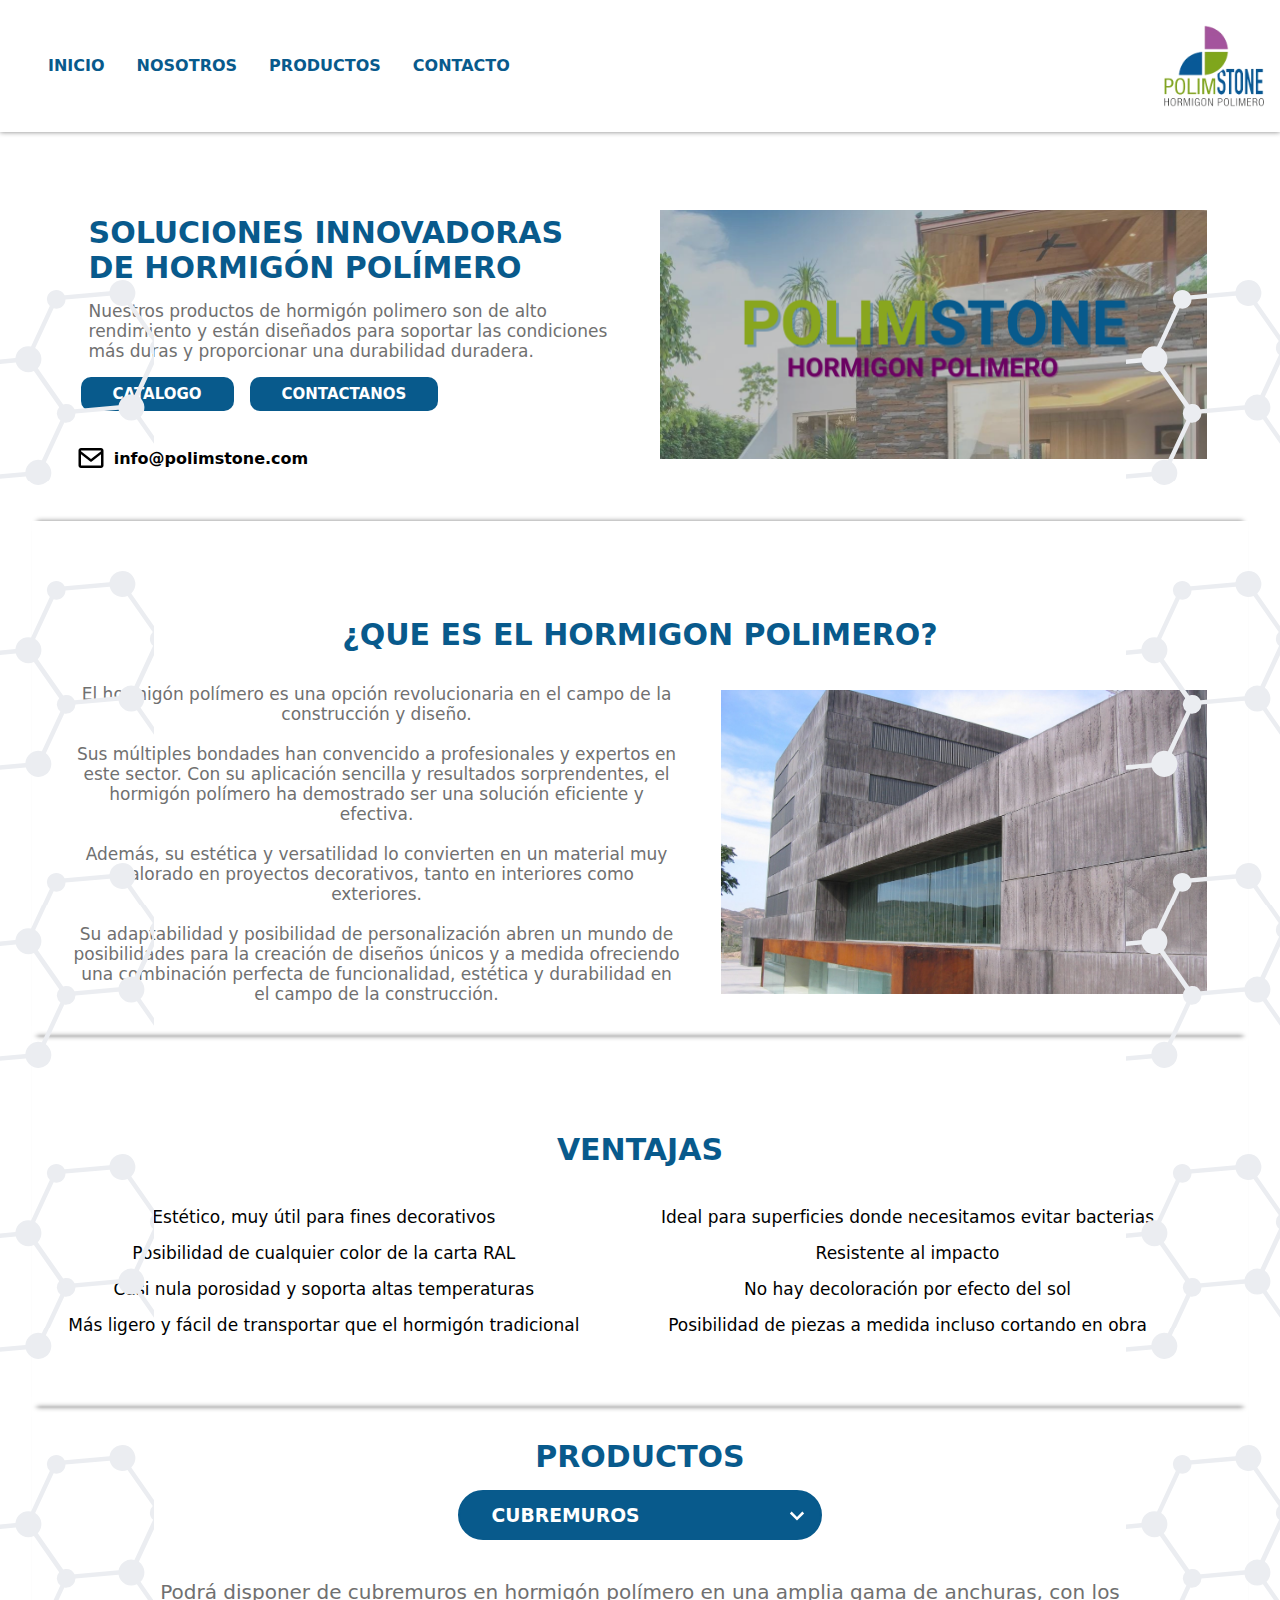
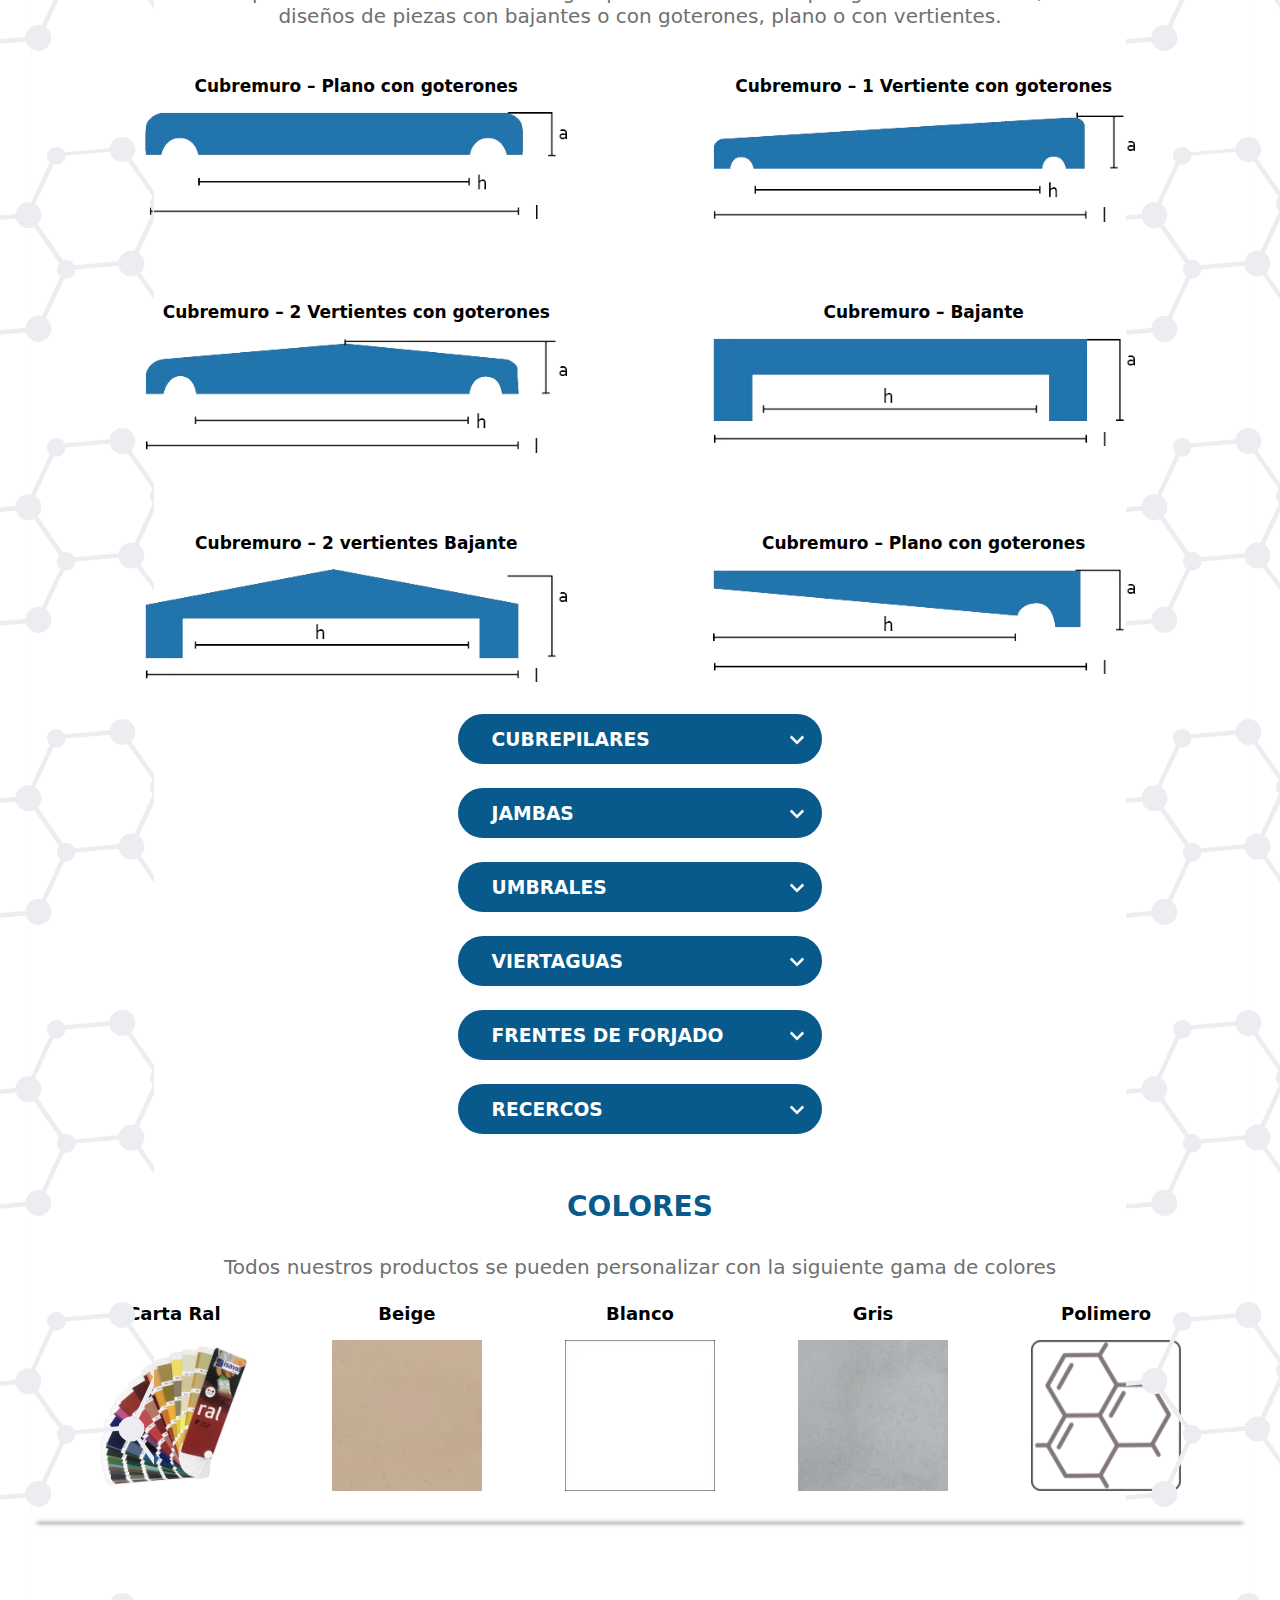
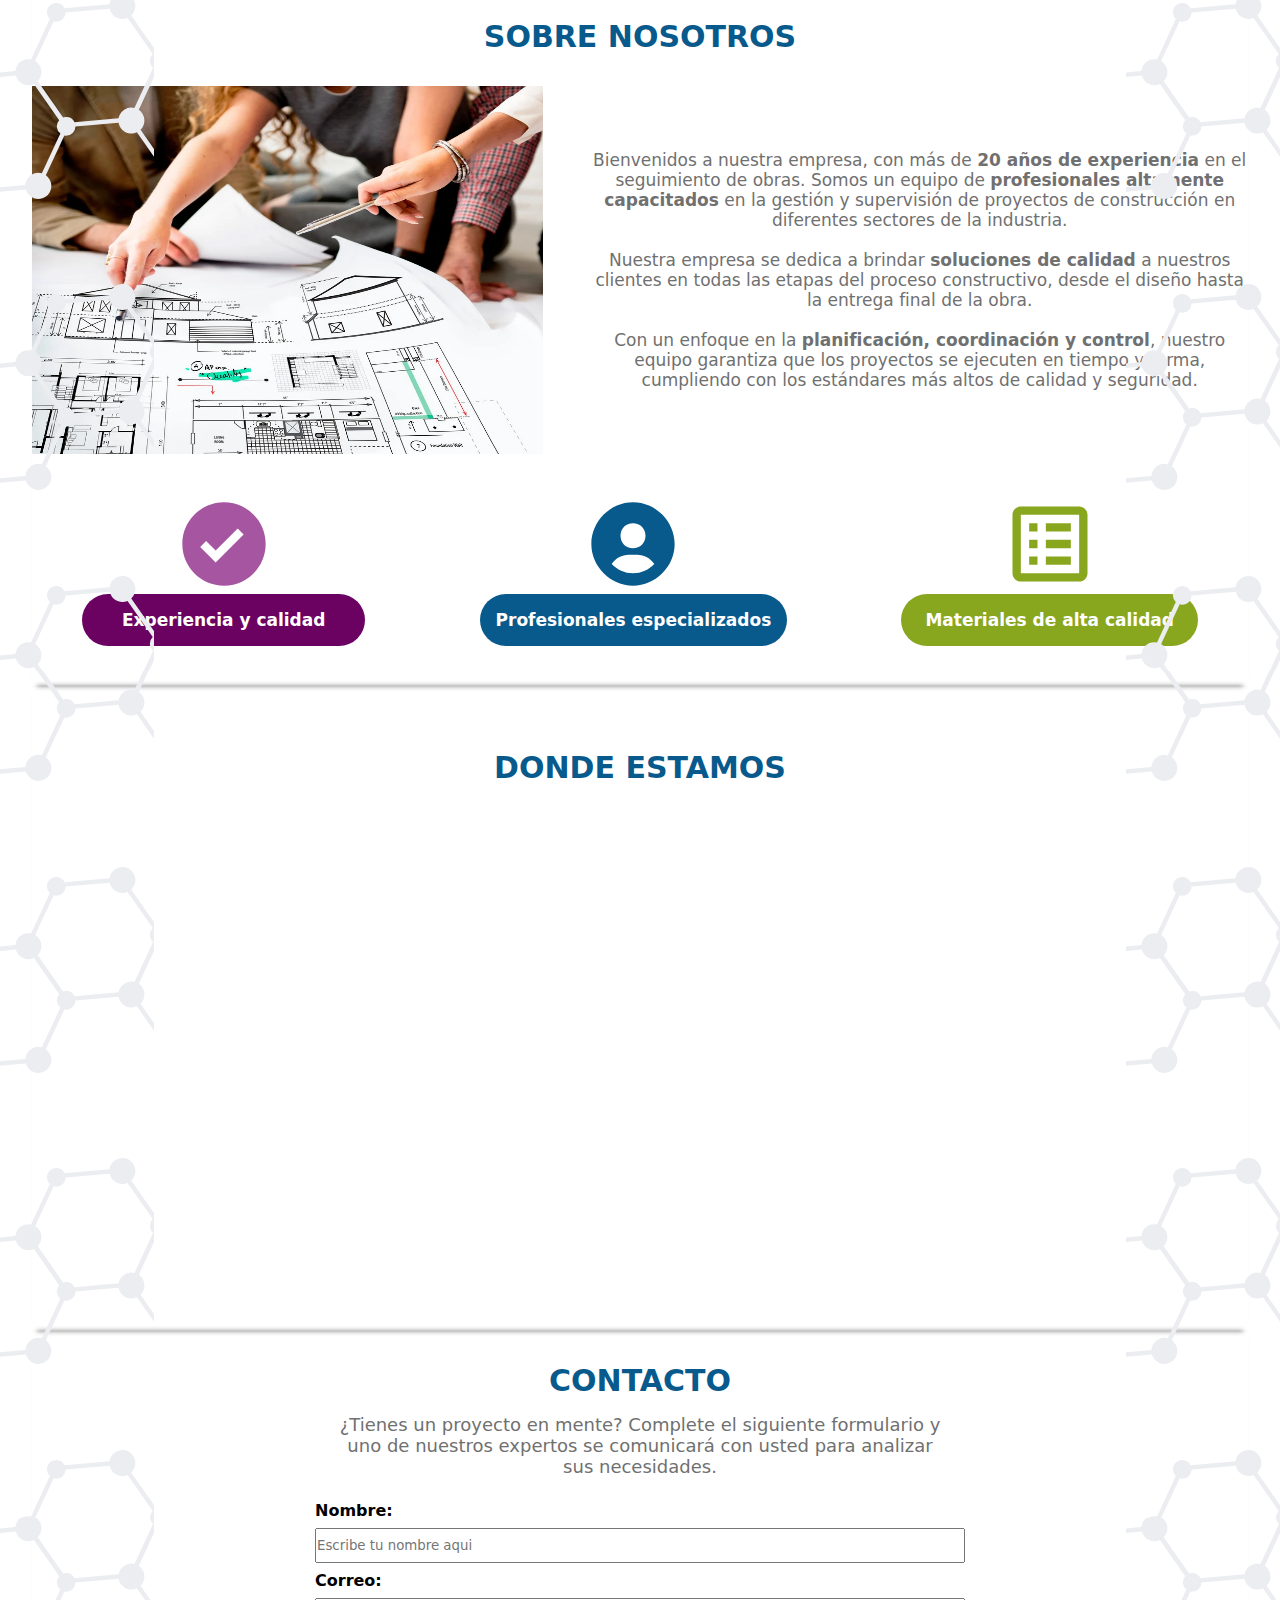
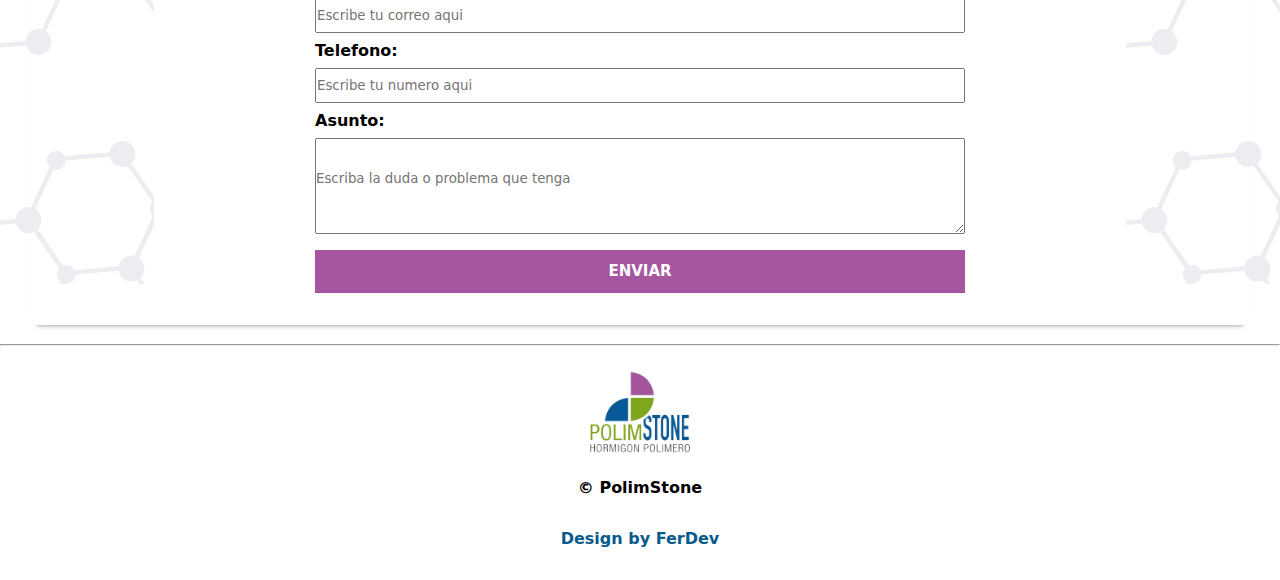
<file: index.html>
<!DOCTYPE html>
<html lang="es">



<head>
    <meta charset="UTF-8">
    <meta name="viewport" content="width=device-width, initial-scale=1.0">
    <title>POLIMSTONE</title>
    <link rel="stylesheet" type="text/css" href="css/estilos.css">
    <script src="./js/jquery-3.7.1.min.js"></script>
    <script src="./js/jquery.animate-colors-min.js"></script>
    <script src="./js/scripts.js"></script>
    <link rel="icon" href="./img/favicon.png" type="image/x-icon">
</head>

<body>

    <div id="contenido">
        <header>
            <img src="./img/menu.svg" id="menuclick" alt="menu" width="40">
            <ul id="menuEscritorio">
                <li class="menuInicio">INICIO</li>
                <li class="menuNosotros">NOSOTROS</li>
                <li class="menuProductos">PRODUCTOS</li>
                <li class="menuContactos">CONTACTO</li>
            </ul>
            <img src="./img/logo-polimstone.webp" id="logo" alt="logo" width="80">
        </header>
        <div id="menu-desplegable">
            <ul>
                <li class="menuInicio">INICIO</li>
                <li class="menuNosotros">NOSOTROS</li>
                <li class="menuProductos">PRODUCTOS</li>
                <li class="menuContactos">CONTACTO</li>
            </ul>
        </div>

        <main>

            <div id="principal">
                <div id="principaldiv">
                    <h1 class="titulo">SOLUCIONES INNOVADORAS DE HORMIGÓN POLÍMERO</h1>
                    <p class="texto">
                        Nuestros productos de hormigón polimero son de alto rendimiento y están diseñados para soportar
                        las
                        condiciones más duras y proporcionar una durabilidad duradera.</p>
                    <div id="botonera">
                        <button id="descargaCatalogo" class="botones">CATALOGO</button>
                        <button id="btncontacto" class="botones"
                            onclick="location.href='mailto:info@polimstone.com'">CONTACTANOS</button>
                    </div>
                    <div id="emailEscrito">
                        <img src="./img/email.svg" alt="email">
                        <p>info@polimstone.com</p>
                    </div>
                </div>
                <div id="imgPoli">
                    <img src="img/POLIMSTONE.png" alt="imgpoli">
                </div>

            </div>

            <div id="descripcion">
                <h1 class="titulo">¿QUE ES EL HORMIGON POLIMERO?</h1>
                <p class="texto">El hormigón polímero es una opción revolucionaria en el campo de la construcción y
                    diseño.<br><br> Sus
                    múltiples bondades han convencido a profesionales y expertos en este sector. Con su aplicación
                    sencilla y resultados sorprendentes, el hormigón polímero ha demostrado ser una solución eficiente y
                    efectiva.
                    <br><br>
                    Además, su estética y versatilidad lo convierten en un material muy valorado en proyectos
                    decorativos, tanto en interiores como exteriores. <br><br>Su adaptabilidad y posibilidad de
                    personalización
                    abren un mundo de posibilidades para la creación de diseños únicos y a medida ofreciendo una
                    combinación perfecta de funcionalidad, estética y durabilidad en el campo de la construcción.
                </p>
                <div>
                    <img src="./img/descripcion.jpg" alt="hormigonpolimero" id="descripcionimg">
                </div>

            </div>
            <div id="ventajas">
                <h2 class="titulo">VENTAJAS</h2>
                <p>Estético, muy útil para fines decorativos</p>
                <p>Ideal para superficies donde necesitamos evitar bacterias</p>
                <p>Posibilidad de cualquier color de la carta RAL</p>
                <p>Resistente al impacto</p>
                <p>Casi nula porosidad y soporta altas temperaturas</p>
                <p>No hay decoloración por efecto del sol</p>
                <p>Más ligero y fácil de transportar que el hormigón tradicional</p>
                <p>Posibilidad de piezas a medida incluso cortando en obra</p>
            </div>

            <div id="productos">
                <h2 class="titulo">PRODUCTOS</h2>



                <div id="cubremurosD" class="desplegableG">
                    <h3>CUBREMUROS</h3>
                    <img id="flechaCubre" src="./img/flechabaja.svg" alt="flechabaja">
                </div>
                <div id="cubremuros" class="desplegado">
                    <p class="texto">Podrá disponer de cubremuros en hormigón polímero en una amplia gama de anchuras,
                        con los diseños de piezas con bajantes o con goterones, plano o con vertientes.</p>
                    <div class="item-producto">
                        <h3 class="tituloProducto">Cubremuro – Plano con goterones</h3>
                        <img src="./img/cubremuro-plano-goterones-polimstone-hormigon-polimero.webp"
                            alt="cubremuro-plano">
                    </div>
                    <div class="item-producto">
                        <h3 class="tituloProducto">Cubremuro – 1 Vertiente con goterones</h3>
                        <img src="./img/cubremuro-1-vertiente-goterones-polimstone-hormigon-polimero.webp"
                            alt="cubremuro-vertiente">
                    </div>
                    <div class="item-producto">
                        <h3 class="tituloProducto">Cubremuro – 2 Vertientes con goterones</h3>
                        <img src="./img/cubremuro-2-vertientes-goterones-polimstone-hormigon-polimero.webp"
                            alt="cubremuro-vertientes2">
                    </div>
                    <div class="item-producto">
                        <h3 class="tituloProducto">Cubremuro – Bajante</h3>
                        <img src="./img/cubremuro-bajante-polimstone-hormigon-polimero.webp" alt="cubremuro-bajante">

                    </div>
                    <div class="item-producto">
                        <h3 class="tituloProducto">Cubremuro – 2 vertientes Bajante</h3>
                        <img src="./img/cubremuro-2-vertientes-bajante-polimstone-hormigon-polimero.webp"
                            alt="cubremuro-bajante2">
                    </div>
                    <div class="item-producto">
                        <h3 class="tituloProducto">Cubremuro – Plano con goterones</h3>
                        <img src="./img/vierteaguas-goteron-polimstone-hormigon-polimero.webp" alt="vierteaguas">
                    </div>
                </div>



                <div id="cubrepilaresD" class="desplegableG">
                    <h3>CUBREPILARES</h3>
                    <img id="flechaCubre2" src="./img/flechabaja.svg" alt="flechabaja">
                </div>
                <div id="cubrepilares" class="desplegado">
                    <p class="texto">Remates decorativos para pilares de obra que debido a su acabado liso impedirá que
                        el paso del tiempo haga mella en ellos</p>
                    <div class="item-producto">
                        <h3 class="tituloProducto">Cubrepilar – Diamante</h3>
                        <img src="./img/cubrepilar-punta-diamante-bajantes-polimstone-hormigon-polimero-Photoroom.png"
                            alt="cubrepilar-diamante">
                    </div>
                    <div class="item-producto">
                        <h3 class="tituloProducto">Cubrepilar – Plano con bajante</h3>
                        <img src="./img/plano-con-bajante-polimstone-hormigon-polimero-Photoroom.png"
                            alt="cubrepilar-bajante">
                    </div>
                </div>



                <div id="jambasD" class="desplegableG">
                    <h3>JAMBAS</h3>
                    <img id="flechaJambas" src="./img/flechabaja.svg" alt="flechabaja">
                </div>
                <div id="jambas" class="desplegado">
                    <p class="texto">Complementos a los vierteaguas, los dinteles también con diseño de goterón y
                        frente, junto a la jamba completamos a solución perfecta para
                        su ventana</p>
                    <div class="item-producto">
                        <h3 class="tituloProducto">JAMBA</h3>
                        <img src="./img/jambas.png"
                            alt="Jamba">
                    </div>
                </div>



                <div id="umbralesD" class="desplegableG">
                    <h3>UMBRALES</h3>
                    <img id="flechaUmbrales" src="./img/flechabaja.svg" alt="flechabaja">
                </div>
                <div id="umbrales" class="desplegado">
                    <p class="texto">Piezas ideadas para rematar puertas de salida a balcones y terrazas con acabados en
                        liso y con relieve para dar una solución antideslizante y segura.</p>
                    <div class="item-producto">
                        <h3 class="tituloProducto">Umbral</h3>
                        <img src="./img/umbral.png"
                            alt="cubrepilar-diamante">
                    </div>
                    <div class="item-producto">
                        <h3 class="tituloProducto">Umbral – Antideslizante</h3>
                        <img src="./img/umbralanti.png" alt="umbral-antideslizante">
                    </div>
                </div>





                <div id="viertaguasD" class="desplegableG">
                    <h3>VIERTAGUAS</h3>
                    <img id="flechaViertaguas" src="./img/flechabaja.svg" alt="flechabaja">
                </div>
                <div id="viertaguas" class="desplegado">
                    <p class="texto">oluciones en vierteaguas para sus ventanas, con goterón o bajante con medidas
                        estándar o adaptadas a sus necesidades.</p>
                    <div class="item-producto">
                        <h3 class="tituloProducto">Vierteaguas – con bajante</h3>
                        <img src="./img/vierteaguas-bajante-polimstone-hormigon-polimero.webp"
                            alt="vierteaguas-bajante">
                    </div>
                    <div class="item-producto">
                        <h3 class="tituloProducto">Vierteaguas – con goterón</h3>
                        <img src="./img/vierteaguas-goteron-polimstone-hormigon-polimero.webp"
                            alt="vierteaguas-goteron">
                    </div>
                </div>









                <div id="frenteforjadoD" class="desplegableG">
                    <h3>FRENTES DE FORJADO</h3>
                    <img id="flechaForjado" src="./img/flechabaja.svg" alt="flechabaja">
                </div>
                <div id="frenteforjado" class="desplegado">
                    <p class="texto">Los frentes de forjado son piezas que pueden tanto cubrir el frontal de la
                        estructura del piso de cada planta en un edificio, como los balcones y terrazas del mismo, con
                        el fin de evitar filtraciones de agua</p>
                    <div class="item-producto">
                        <h3 class="tituloProducto">Frente de forjado – FF3</h3>
                        <img src="./img/ff3.png"
                            alt="ff3">
                    </div>
                    <div class="item-producto">
                        <h3 class="tituloProducto">Frente de forjado – FFG</h3>
                        <img src="./img/ffg.png"
                            alt="ffg">
                    </div>
                </div>






                <div id="recercosD" class="desplegableG">
                    <h3>RECERCOS</h3>
                    <img id="flechaRecercos" src="./img/flechabaja.svg" alt="flechabaja">
                </div>
                <div id="recercos" class="desplegado">
                    <p class="texto">Los recercos son piezas que se emplean en las ventanas, puertas y fachadas de
                        edificios, proporcionándoles un acabado elegante a la vez que decorativo</p>
                    <div class="item-producto">
                        <h3 class="tituloProducto">Recerco</h3>
                        <img src="./img/recerco.png"
                            alt="recerco">
                    </div>
                </div>


                <div id="coloresP">
                    <h2>COLORES</h2>
                    <p class="texto">Todos nuestros productos se pueden personalizar con la siguiente gama de colores
                    </p>
                    <div id="imgColores">
                        <div class="contenedorIMG">
                            <p>Carta Ral</p>
                            <img src="./img/ral.jpg" alt="ral">
                        </div>
                        <div class="contenedorIMG">
                            <p>Beige</p>
                            <img src="./img/beige-presse-300x300-1-150x150.webp" alt="ral">
                        </div>
                        <div class="contenedorIMG">
                            <p>Blanco</p>
                            <img src="./img/blanco1-150x150.webp" alt="ral">
                        </div>
                        <div class="contenedorIMG">
                            <p>Gris</p>
                            <img src="./img/gris-presse-300x300-1-150x150.webp" alt="ral">
                        </div>
                        <div class="contenedorIMG">
                            <p>Polimero</p>
                            <img src="./img/picto-polymere-300x300-1-150x150.webp" alt="ral">
                        </div>
                    </div>
                </div>

            </div>



            <div id="nosotros">
                <h2 class="titulo">SOBRE NOSOTROS</h2>
                <img src="./img/polimstone-hormigon-polimero.webp" alt="cambiar">
                <div id="nosotrosTexto">
                    <p class="texto">Bienvenidos a nuestra empresa, con más de <b>20 años de experiencia</b> en el
                        seguimiento de
                        obras. Somos un
                        equipo de <b>profesionales altamente capacitados</b> en la gestión y supervisión de proyectos de
                        construcción en diferentes sectores de la industria.
                        <br><br>
                        Nuestra empresa se dedica a brindar <b>soluciones de calidad</b> a nuestros clientes en todas
                        las etapas
                        del proceso constructivo, desde el diseño hasta la entrega final de la obra. <br><br>Con un
                        enfoque
                        en la
                        <b>planificación, coordinación y control</b>, nuestro equipo garantiza que los proyectos se
                        ejecuten en
                        tiempo y forma, cumpliendo con los estándares más altos de calidad y seguridad.
                    </p>
                </div>
                <div id="iconos">
                    <div class="iconosnosotros">
                        <img src="./img/check.svg" alt="check">
                        <div id="experienciadiv">
                            <p id="experiencia">Experiencia y calidad</p>
                        </div>

                    </div>
                    <div class="iconosnosotros">
                        <img src="./img/profesionales.svg" alt="profesionales">
                        <div id="profesionalesdiv">
                            <p id="profesionales">Profesionales especializados</p>
                        </div>
                    </div>
                    <div class="iconosnosotros">
                        <img src="./img/materiales.svg" alt="materiales">
                        <div id="materialesdiv">
                            <p id="materiales">Materiales de alta calidad</p>
                        </div>
                    </div>
                </div>

            </div>



            <div id="donde-estamos">
                <div>
                    <h2 class="titulo">DONDE ESTAMOS</h2>
                </div>
                <iframe
                    src="https://www.google.com/maps/embed?pb=!1m18!1m12!1m3!1d2932.6621222871113!2d-2.9235112!3d42.68969899999999!2m3!1f0!2f0!3f0!3m2!1i1024!2i768!4f13.1!3m3!1m2!1s0xd4f9abd2b4c5627%3A0x8790b915a4a7cbc9!2sC%C3%A1mara%20Oficial%20de%20Comercio%2C%20Industria%20y%20Servicios%20de%20Miranda%20de%20Ebro!5e0!3m2!1ses!2ses!4v1718563792915!5m2!1ses!2ses"
                    height="450" style="border:0;" allowfullscreen="" loading="lazy" id="frameLocalizacion"
                    referrerpolicy="no-referrer-when-downgrade"></iframe>
            </div>




            <div id="contacto">
                <h2 class="titulo">CONTACTO</h2>
                <p class="texto">¿Tienes un proyecto en mente? Complete el siguiente formulario y uno de nuestros
                    expertos se comunicará con usted para analizar sus necesidades.</p>

                <form action="https://formsubmit.co/cuentaspam153@gmail.com" method="POST" id="formularioContacto">
                    <label for="nombre">Nombre:</label>
                    <input type="text" name="nombre" id="nombre" required placeholder="Escribe tu nombre aqui">

                    <label for="email">Correo:</label>
                    <input type="email" name="email" id="email" required placeholder="Escribe tu correo aqui">

                    <label for="telefono">Telefono:</label>
                    <input type="text" name="telefono" id="telefono" required maxlength="9"
                        placeholder="Escribe tu numero aqui">

                    <label for="asunto">Asunto:</label>
                    <textarea name="asunto" id="asunto" required
                        placeholder="Escriba la duda o problema que tenga"></textarea>

                    <button type="submit" name="btnEnviar">
                        ENVIAR
                    </button>

                    <input type="hidden" name="_next" value="https://polimstone.com">
                    <input type="hidden" name="_captcha" value="false">
                </form>
            </div>
        </main>
        <hr>
        <footer>
            <img src="./img/logo-polimstone.webp" alt="logoFooter" width="100">
            <p>
                © PolimStone </p>

            <div id="policas">

            </div>
            <p id="firma">
                <a href="https://github.com/FernandoMarOrt">Design by <span class="amarillo">FerDev</span></a>
            </p>
        </footer>
    </div>
    <script>
        $(document).ready(function () {

            document.getElementById('descargaCatalogo').addEventListener('click', function () {
                const link = document.createElement('a');
                link.href = './pdf/Polimstone_Catalogo.pdf'; // Ruta al archivo catalogo.png
                link.download = 'Polimstone_Catalogo.pdf';
                document.body.appendChild(link);
                link.click();
                document.body.removeChild(link);

            });


        });

    </script>
</body>

</html>
</file>
<file: css/estilos.css>
* {
    box-sizing: border-box;
    margin: 0;
    padding: 0;
    font-family: system-ui, -apple-system, BlinkMacSystemFont, 'Segoe UI', Roboto, Oxygen, Ubuntu, Cantarell, 'Open Sans', 'Helvetica Neue', sans-serif;
}


div#contenido {
    display: flex;
    flex-direction: column;
}


div#contenido>header {
    display: flex;
    flex-direction: row;
    align-items: center;
    justify-content: space-between;
    padding: 1rem;
    box-shadow: 0px 0px 5px grey
}

div#contenido>header>img#menuclick {
    cursor: pointer;
}

div#contenido>header>ul#menuEscritorio {
    display: none;
}

/*Menu desplegable*/


div#contenido>div#menu-desplegable {
    color: white;
    font-weight: bold;
    background-color: #085A8C;

}

div#contenido>div#menu-desplegable>ul {
    display: flex;
    flex-direction: column;
    list-style: none;
    align-items: center;
}

div#contenido>div#menu-desplegable>ul>li {
    padding: 0.4rem 1.5rem;
    cursor: pointer;
    transition: background-color 0.5s, color 0.s;
    width: 100%;
    text-align: center;
}

div#contenido>main {
    display: flex;
    flex-direction: column;
    padding: 1.2rem 2rem;
}


div#contenido>main img {
    width: 100%;
    height: auto;
}

div#contenido>main .titulo {
    text-align: center;
    padding: 1rem;
    color: #085A8C;
    font-weight: bold;
}

div#contenido>main .texto {
    text-align: justify;
    text-align: center;
    color: rgb(112, 112, 112);
}



div#contenido>main>div#principal {
    display: flex;
    flex-direction: column;
    justify-content: center;
    padding-bottom: 4rem;
    padding-top: 2rem;
}

div#contenido>main>div#principal>div#principaldiv {
    display: flex;
    flex-direction: column;
    justify-content: center;
}



div#contenido>main>div#principal>div#principaldiv>div#botonera {
    display: flex;
    flex-direction: row;
    justify-content: center;
    flex-wrap: wrap;
    justify-content: space-evenly;
    padding: 1rem 0rem 1rem 0rem;
}

div#contenido>main>div#principal>div#principaldiv>div#botonera>button.botones {
    flex: 0 45%;
    margin-top: 1rem;
    padding: 0.5rem 1rem;
    color: white;
    font-weight: bold;
    background-color: #085A8C;
    cursor: pointer;
    border-radius: 10px;
    border: 0;
    font-size: 15px;
}

div#contenido>main>div#principal>div#principaldiv>div#botonera>button.botones:hover {
    color: white;
    background-color: #0c72b1;
}


div#contenido>main>div#principal>div#principaldiv>div#emailEscrito {
    align-self: center;
    padding-top: 1rem;
    display: flex;
    flex-direction: row;
    align-items: center;
    padding-bottom: 1rem;
    font-weight: bold;
}

div#contenido>main>div#principal>div#principaldiv>div#emailEscrito>img {
    width: 30px;
    margin-right: 0.5rem;
}

div#contenido>main>div#descripcion {
    display: flex;
    flex-direction: row;
    flex-wrap: wrap;
    align-items: center;
    padding-bottom: 0.5rem;
    justify-content: space-evenly;
    box-shadow: 0 -5px 5px -5px grey, 0 5px 5px -5px grey;
    padding-bottom: 2rem;
    
}

div#contenido>main>div#descripcion>h1 {
    flex: 0 100%;
}


div#contenido>main>div#descripcion>p {
    order: 2;
}

div#contenido>main>div#descripcion>div {

    order: 1;
}




div#contenido>main>div#ventajas {
    text-align: center;
    display: flex;
    flex-direction: column;
    padding: 1rem 0rem 4rem 0;
    box-shadow: 0 -5px 5px -5px grey, 0 5px 5px -5px grey;
}

div#contenido>main>div#ventajas>p {
    padding: 0.5rem;
}

div#contenido>main>div#productos {
    display: flex;
    flex-direction: column;
    align-items: center;
    padding: 1rem 0;
    box-shadow: 0 -5px 5px -5px grey, 0 5px 5px -5px grey;
}



div#contenido>main>div#productos>div.desplegableG{
    display: flex;
    width: 80%;
    flex-direction: row;
    padding: 0.5rem 0.5rem 0.5rem 2rem;
    border: 2px solid #085A8C;
    border-radius: 30px;
    background-color: #085A8C;
    color: white;
    justify-content: space-between;
    align-items: center;
    cursor: pointer;
    margin-bottom: 1.5rem;

}

div#contenido>main>div#productos>div.desplegableG>img{
    width: 30px;
    filter: invert(1);
}

div#contenido>main>div#productos>div.desplegado>p{
    padding-top: 1rem;

}



div#contenido>main>div#productos div.item-producto {
    display: flex;
    flex-direction: column;
    padding: 2rem;
    align-items: center;
}



div#contenido>main>div#productos div.item-producto>h3.tituloProducto {
    font-size: 17px;
    text-align: center;
    padding: 1rem 0;
}

div#contenido>main>div#productos div.item-producto>p {
    padding-top: 1rem;
    text-align: center;
}






div#contenido>main>div#nosotros {
    display: flex;
    flex-direction: column;
    padding: 1rem 0rem;
    box-shadow: 0 -5px 5px -5px grey, 0 5px 5px -5px grey;
}

div#contenido>main>div#nosotros>* {
    padding: 1rem 0rem;
}

div#contenido>main>div#nosotros>img {
    height: 400px;
}

div#contenido>main>div#nosotros>div#nosotrosTexto {
    display: flex;
    flex-direction: column;
}

div#contenido>main>div#nosotros>div#iconos {
    display: flex;
    flex-direction: column;
}

div#contenido>main>div#nosotros>div#iconos>div.iconosnosotros {
    display: flex;
    flex-direction: row;
    flex-wrap: wrap;
    font-weight: bold;
    padding: 0.5rem 0rem;
    justify-content: center;
    text-align: center;
}

div#contenido>main>div#nosotros>div#iconos>div.iconosnosotros>img {
    height: auto;
    width: 100px;
}

div#contenido>main>div#nosotros>div#iconos>div.iconosnosotros>div {
    flex: 0 100%;
    display: flex;
    flex-direction: column;
    align-items: center;
}

div#contenido>main>div#nosotros>div#iconos>div.iconosnosotros>div>p#experiencia {
    color: white;
    background-color: #6b0262;
    padding: 0.5rem 2.5rem;
    border-radius: 30px;
}

div#contenido>main>div#nosotros>div#iconos>div.iconosnosotros>div>p#profesionales {
    color: white;
    background-color: #085A8C;
    padding: 0.5rem 1rem;
    border-radius: 30px;
}

div#contenido>main>div#nosotros>div#iconos>div.iconosnosotros>div>p#materiales {
    color: white;
    background-color: #89A61F;
    padding: 0.5rem 1.5rem;
    border-radius: 30px;
}










div#contenido>main>div#donde-estamos {
    display: flex;
    flex-direction: column;
    align-items: center;
    padding-bottom: 2rem;
    width: 100%;
    box-shadow: 0 -5px 5px -5px grey, 0 5px 5px -5px grey;

}

div#contenido>main>div#donde-estamos>div:nth-child(1) {
    flex-basis: 100%;
    display: flex;
    flex-direction: row;
    padding: 3rem;
    align-items: center;
    justify-content: center;
}


div#contenido>main>div#donde-estamos>div:nth-child(1)>h2 {
    text-align: center;
}

div#contenido>main>div#donde-estamos>#frameLocalizacion {
    width: 90%;

}





div#contenido>main>div#contacto {
    display: flex;
    flex-direction: column;
    padding: 1rem 0;
    box-shadow: 0 -5px 5px -5px grey, 0 5px 5px -5px grey;
}



div#contenido>main>div#contacto>form {
    display: flex;
    flex-direction: column;
    padding: 1rem 0rem;
}

div#contenido>main>div#contacto>form>* {
    padding: 0.5rem 0rem;
}

div#contenido>main>div#contacto>form>label {
    font-weight: bold;
}

div#contenido>main>div#contacto>form>textarea {
    padding: 2rem 0;
}

div#contenido>main>div#contacto>form>button {
    font-weight: bold;
    margin-top: 1rem;
    text-align: center;
    padding: 0.8rem;
    background-color: #A656A0;
    color: white;
    font-weight: bold;
    border: none;
    font-size: 15px;
    cursor: pointer;
}

div#contenido>main>div#contacto>form>button:hover {
    background-color: #6b0262;
}

div#contenido>footer {
    display: flex;
    flex-direction: column;
    align-items: center;
    padding: 0.5rem 0;
    margin-bottom: 1rem;
}

div#contenido>footer>* {
    padding: 0.5rem 0;
    font-weight: bold;
}


div#contenido>footer>p#firma>a {
    color: #085A8C;
    text-decoration: none;
}



/*ESTILOS PARA PRODUCTOS*/

div#contenido>main>div#productoP {
    display: flex;
    flex-direction: row;
    flex-wrap: wrap;
}



div#contenido>main>div#productoP>div#productoPIMG {
    flex: 0 100%;
    padding-bottom: 2rem;
    flex-wrap: wrap;
    justify-content: center;
    display: flex;
}

div#contenido>main>div#productoP>div#productoPIMG>h2#tituloProducto {
    flex: 0 100%;
    font-size: 22px;
    padding-bottom: 4rem;
    text-align: center;
    color: #085A8C;
}

div#contenido>main>div#productoP>div#productoPIMG>img {
    flex: 0 100%;
    padding-bottom: 2rem;
    display: flex;
}

div#contenido>main>div#productoP>div#productoPIMG>p#textoP {
    text-align: justify;
    font-size: 15px;
    flex: 0 100%;
    padding-top: 2rem;
}








div#contenido>main>div#productos>div#coloresP {
    display: flex;
    flex-direction: column;
    padding-top: 2rem;
}

div#contenido>main>div#productos>div#coloresP>h2 {
    font-size: 24px;
    text-align: center;
    padding-bottom: 2rem;
    color: #085A8C;
}

div#contenido>main>div#productos>div#coloresP>div#imgColores {
    display: flex;
    flex-direction: row;
    flex-wrap: wrap;
    justify-content: space-evenly;
}


div#contenido>main>div#productos>div#coloresP>div#imgColores>div.contenedorIMG {
    display: flex;
    flex-direction: column;
    flex: 0 27%;
    padding: 1rem;
}

div#contenido>main>div#productos>div#coloresP>div#imgColores>div.contenedorIMG>p {
    text-align: center;
    padding-bottom: 1rem;
    font-weight: bold;
}


@media (min-width: 720px) {
    /*Redimension tablet*/

    div#contenido>main {
        align-self: center;
        max-width: 600px;

    }

}

/*ESTILOS ESCRITORIO*/

@media (min-width: 1024px) {
    /*Redimension ordenador*/

    div#contenido {
        position: relative;
    }

    div#contenido::before,
    div#contenido::after {
        content: '';
        position: absolute;
        top: 5%;
        bottom: 5.5%;
        width: 12%;
        /* Ancho del borde lateral */
        background-image: url('../img/decoracion.svg');
        background-repeat: repeat-y;
        /* Repetir solo verticalmente */
    }

    #contenido::before {
        left: 0;
    }

    #contenido::after {
        right: 0;
    }


    div#contenido>main .texto {
        text-align: justify;
        text-align: center;
        font-size: 17px;
    }


    div#contenido>main .titulo {
        font-size: 30px;
        flex: 0 100%;
    }


    div#contenido>header>ul#menuEscritorio {
        display: flex;
        list-style: none;
        padding: 1rem;
    }

    div#contenido>header>ul#menuEscritorio li {
        border-bottom: 2px solid white;
    }

    div#contenido>header>ul#menuEscritorio li:hover {
        border-bottom: 2px solid #0684d3;
        /* Cambiar el color y grosor de la línea */
    }

    div#contenido>header>ul#menuEscritorio>li {
        display: flex;
        list-style: none;
        padding: 0rem 1rem;
        cursor: pointer;
        color: #085A8C;
        font-weight: bold;
    }

    div#contenido>header>img#menuclick {
        display: none;
    }

    div#contenido>header>img#logo {
        width: 100px;
    }

    div#contenido>main {
        align-self: center;
        max-width: 1500px;

    }

    div#contenido>main>div#descripcion {
        padding-top: 5rem;
    }

    div#contenido>main>div#descripcion>h1 {
        padding-bottom: 2rem;
        font-size: 30px;
    }

    div#contenido>main>div#descripcion>p {
        flex: 0 50%;
        order: 1;
    }

    div#contenido>main>div#descripcion>div {
        flex: 0 40%;
        order: 2;

    }


    div#contenido>main>div#principal {
    display: flex;
    flex-direction: row;
    justify-content: space-evenly;
    padding-bottom: 2rem;
    align-items: center;
}

div#contenido>main>div#principal>div#principaldiv {
    display: flex;
    flex-direction: column;
    justify-content: center;
    flex: 0 45%;
    padding-top: 1rem;
}

div#contenido>main>div#principal>div#principaldiv>h1 {
    text-align: left;
}

div#contenido>main>div#principal>div#principaldiv>p {
    text-align: left;
    padding-left: 1rem;
}

div#contenido>main>div#principal>div#imgPoli {
    flex: 0 45%;
}


div#contenido>main>div#principal>div#principaldiv>div#botonera {
    display: flex;
    flex-direction: row;
    justify-content: left;
    flex-wrap: wrap;
    align-items: center;
    padding: 0rem;
}

div#contenido>main>div#principal>div#principaldiv>div#botonera>button.botones {
    flex: 0 0%;
    margin: 1rem 0.5rem;
    padding: 0.5rem 2rem;
    color: white;
    font-weight: bold;
    background-color: #085A8C;
    cursor: pointer;
    border-radius: 10px;
    border: 0;
    font-size: 15px;
}



div#contenido>main>div#principal>div#principaldiv>div#botonera>button.botones:hover {
    color: white;
    background-color: #0c72b1;
}

div#contenido>main>div#principal>div#principaldiv>div#emailEscrito {
    padding-left: 0.2rem;
    align-self: flex-start;
    padding-top: 1rem;
    display: flex;
    flex-direction: row;
    align-items: center;
    font-weight: bold;
}

div#contenido>main>div#principal>div#principaldiv>div#emailEscrito>img {
    width: 30px;
    margin-right: 0.5rem;
}


    div#contenido>main>div#ventajas {
        flex-direction: row;
        flex-wrap: wrap;
        font-size: 17px;
        padding-top: 5rem;
    }

    div#contenido>main>div#ventajas>h2 {
        padding-bottom: 2rem;
    }

    div#contenido>main>div#ventajas>p {
        flex: 0 48%;
    }





    div#contenido>main>div#productos {
        display: flex;
        flex-direction: column;
        align-items: center;
        padding: 1rem 0;
    }
    
    
    
    div#contenido>main>div#productos>div.desplegableG{
        display: flex;
        width: 30%;
        flex-direction: row;
        padding: 0.5rem 0.5rem 0.5rem 2rem;
        border: 2px solid #085A8C;
        border-radius: 30px;
        background-color: #085A8C;
        color: white;
        justify-content: space-between;
        align-items: center;
        cursor: pointer;
        margin-bottom: 1.5rem;
    
    }


    
    div#contenido>main>div#productos>div.desplegableG>img{
        width: 30px;
        filter: invert(1);
    }


    div#contenido>main>div#productos>div.desplegado{
        display: flex;
        flex-direction: row;
        flex-wrap: wrap;
        justify-content: space-evenly;
    }
    
    div#contenido>main>div#productos>div.desplegado>p{
        padding-top: 1rem;
        font-size: 20px;
        flex: 0 80%;
    
    }
    
    
    
    div#contenido>main>div#productos div.item-producto {
        display: flex;
        flex-direction: column;
        padding: 2rem;
        align-items: center;
        flex: 0 40%;
    }
    
    
    
    div#contenido>main>div#productos div.item-producto>h3.tituloProducto {
        font-size: 17px;
        text-align: center;
        padding: 1rem 0;
    }
    
    div#contenido>main>div#productos div.item-producto>p {
        padding-top: 1rem;
        text-align: center;
    }














    div#contenido>main>div#productos>div#coloresP {
        display: flex;
        flex-direction: column;
        padding-top: 2rem;
    }
    
    div#contenido>main>div#productos>div#coloresP>h2 {
        font-size: 28px;
        text-align: center;
        padding-bottom: 2rem;
        color: #085A8C;
    }

    div#contenido>main>div#productos>div#coloresP>p {
       font-size: 20px;
       padding-bottom: 0.5rem;
    }
    
    div#contenido>main>div#productos>div#coloresP>div#imgColores {
        display: flex;
        flex-direction: row;
        flex-wrap: wrap;
        justify-content: space-evenly;
    }
    
    
    div#contenido>main>div#productos>div#coloresP>div#imgColores>div.contenedorIMG {
        display: flex;
        flex-direction: column;
        flex: 0 15%;
        padding: 1rem;
    }
    
    div#contenido>main>div#productos>div#coloresP>div#imgColores>div.contenedorIMG>p {
        text-align: center;
        padding-bottom: 1rem;
        font-weight: bold;
        font-size: 18px;
    }
    














    div#contenido>main>div#nosotros {
        flex-direction: row;
        flex-wrap: wrap;
        justify-content: space-between;
        font-size: 17px;
        align-items: center;
        padding-top: 5rem;

    }

    div#contenido>main>div#nosotros>img {
        flex: 0 42%;
    }

    div#contenido>main>div#nosotros>div#nosotrosTexto {
        flex: 0 54%;
    }

    div#contenido>main>div#nosotros>div#iconos {
        flex: 0 100%;
        padding-top: 1rem;
        flex-direction: row;
        justify-content: space-between;
    }


    /*ICNOS NOSOTROS*/



    div#contenido>main>div#nosotros>div#iconos>div.iconosnosotros>div {
        flex: 0 100%;
        display: flex;
        flex-direction: column;
        align-items: center;
    }

    div#contenido>main>div#nosotros>div#iconos>div.iconosnosotros>div>p#experiencia {
        color: white;
        background-color: #6b0262;
        padding: 1rem 2.5rem;
        border-radius: 30px;
    }

    div#contenido>main>div#nosotros>div#iconos>div.iconosnosotros>div>p#profesionales {
        color: white;
        background-color: #085A8C;
        padding: 1rem;
        border-radius: 30px;
    }

    div#contenido>main>div#nosotros>div#iconos>div.iconosnosotros>div>p#materiales {
        color: white;
        background-color: #89A61F;
        padding: 1rem 1.5rem;
        border-radius: 30px;
    }


    div#contenido>main>div#contacto {
        align-items: center;
        justify-content: center;
    }

    div#contenido>main>div#contacto>p {
        font-size: 18px;
        width: 50%;
       
    }

    div#contenido>main>div#contacto>form {
        padding-top: 1rem;
        width: 650px;
    }












}
</file>
